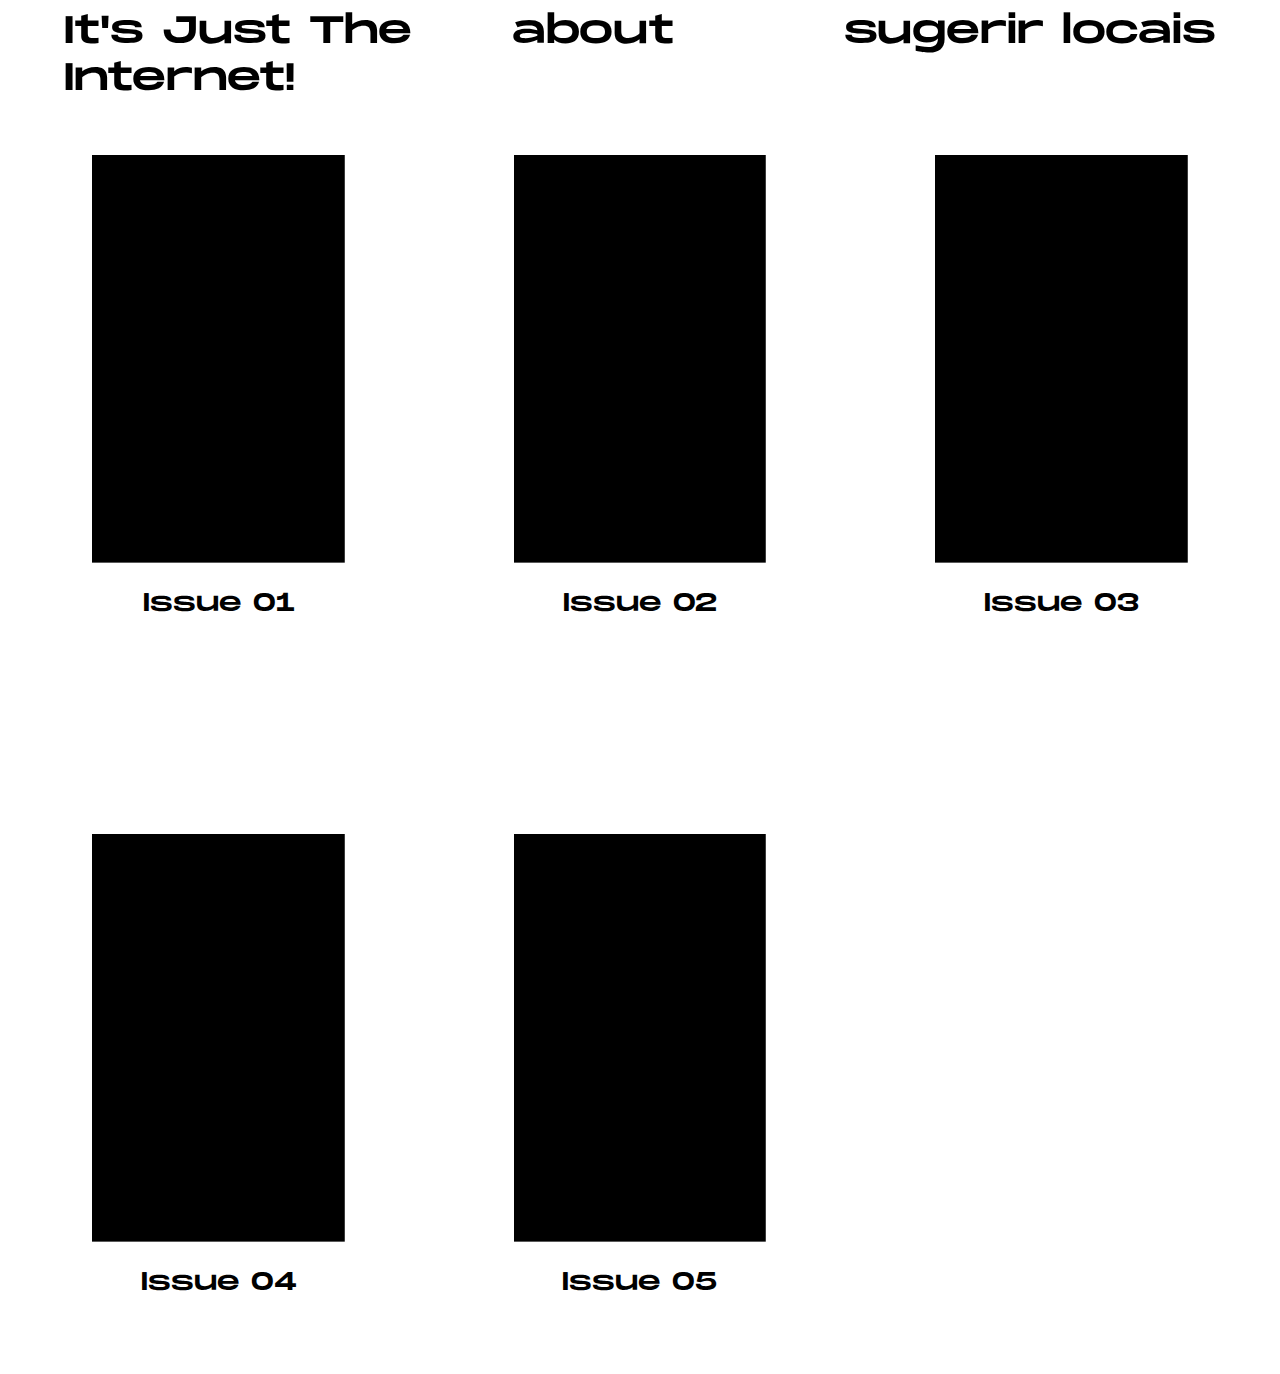
<file: index.html>
<html>
    <head>
        <meta name="viewport" content="width=device-width, initial-scale=1.0">
        <meta charset="utf-8" />
        <title>It's Just The Internet!</title>
        <link rel="stylesheet" type="text/css" href="style.css">
    </head>
    
    <body>
        <div id="header">
            <a href="#" id="left">It's Just The Internet!</a>
            <a href="#" id="center">about</a>
            <a href="locations.html" id="right">sugerir locais</a>
        </div>
        <div id="main">
            <div class="grid-container">
                <div class="grid-item">
                    <img class="covers" src="covers/cover-03.png">
                    <p>Issue 01</p>
                </div>
                <div class="grid-item">
                    <img class="covers" src="covers/cover-03.png">
                    <p>Issue 02</p>
                </div>
                <div class="grid-item">
                    <img class="covers" src="covers/cover-03.png">
                    <p>Issue 03</p>
                </div>  
                <div class="grid-item">
                    <img class="covers" src="covers/cover-03.png">
                    <p>Issue 04</p>
                </div>
                <div class="grid-item">
                    <img class="covers" src="covers/cover-03.png">
                    <p>Issue 05</p>
                </div>
            </div>
            
            
            <!--<span id="issue01">
                <img id="cover01" src="covers/cover-03.png" alt="issue01">
                <p id="issue01Txt">Issue #01</p>
            </span>
            <span id="issue02">
                <img id="cover02" src="covers/cover-03.png" alt="issue01">
                <br>
                <p id="issue02Txt">Issue #02</p>
            </span>
            <span id="issue03">
                <img id="cover03" src="covers/cover-03.png" alt="issue03">
                <br>
                <p id="issue03Txt">Issue #02</p>
            </span>
            <span id="issue02">
                <img id="cover02" src="covers/cover-03.png" alt="issue01">
                <br>
                <p id="issue02Txt">Issue #02</p>
            </span>
            <span id="issue02">
                <img id="cover02" src="covers/cover-03.png" alt="issue01">
                <br>
                <p id="issue02Txt">Issue #02</p>
            </span>-->
        </div>
    </body>
</html>
</file>
<file: style.css>
/* Use a media query to add a break point at 800px: */
@media screen and (max-width:800px) {
  .left, .main, .right {
    width:100%; /* The width is 100%, when the viewport is 800px or smaller */
  }
}

@font-face {
    font-family: 'MonumentExtended-Regular'; /*a name to be used later*/
    src: url('font/MonumentExtended-Regular.otf'); /*URL to font*/
}

#body{
    margin: 0;
}

#header{
    font-size: 3vw;  
}

#left{
    position: fixed;
    left: 5%;
    right: 65%;
    font-family: 'MonumentExtended-Regular';
}

#center{
    position: fixed;
    left: 40%;
    font-family: 'MonumentExtended-Regular';
}

#right{
    position: fixed;
    right: 5%;
    font-family: 'MonumentExtended-Regular';
}

#footer{
    font-size: 3vw;  
    font-family: 'MonumentExtended-Regular';
}

#centerFooter{
    position: fixed;
    top: 93%;
    left: 40%;
}

a:link {
    color: #000000;
    text-decoration: none;
}

/* visited link */
a:visited {
    color: #000000;
    text-decoration: none;
}

/* mouse over link */
a:hover {
    color: #000000;
    text-decoration: none;
}

/* selected link */
a:active {
    color: #000000;
    text-decoration: none;
}

.grid-container {
    display: grid;
    grid-template-columns: auto auto auto;
    padding: 0;
}
.grid-item {
    margin-top: 25%;
    font-family: 'MonumentExtended-Regular';
    padding: 10%;
    font-size: 2vw;;
    text-align: center;
}

.covers{
    width: 75%;
}

#issue01{
    position: absolute;
    top: 25%;
    left: 20%;
}

#issue02{
    position: absolute;
    top: 25%;
    left: 40%;
}

#cover01{
    position: absolute; 
    width: 100%;
}

#cover02{
    position: absolute;
    width: 100%;
}

#issue01Txt{
    position: relative;
    top: 100%;
    font-family: 'MonumentExtended-Regular';
    font-size: 2vw;
}

#issue02Txt{
    position: relative;
    top: 100%;
    font-family: 'MonumentExtended-Regular';
    font-size: 2vw;
}

#map{ 
    position: absolute; 
    top: 20%; 
    bottom: 20%; 
    right: 40%; 
    left: 10%; 
}

#form{
    position: absolute;
    top: 20%;
    right: 20%;
}
</file>
